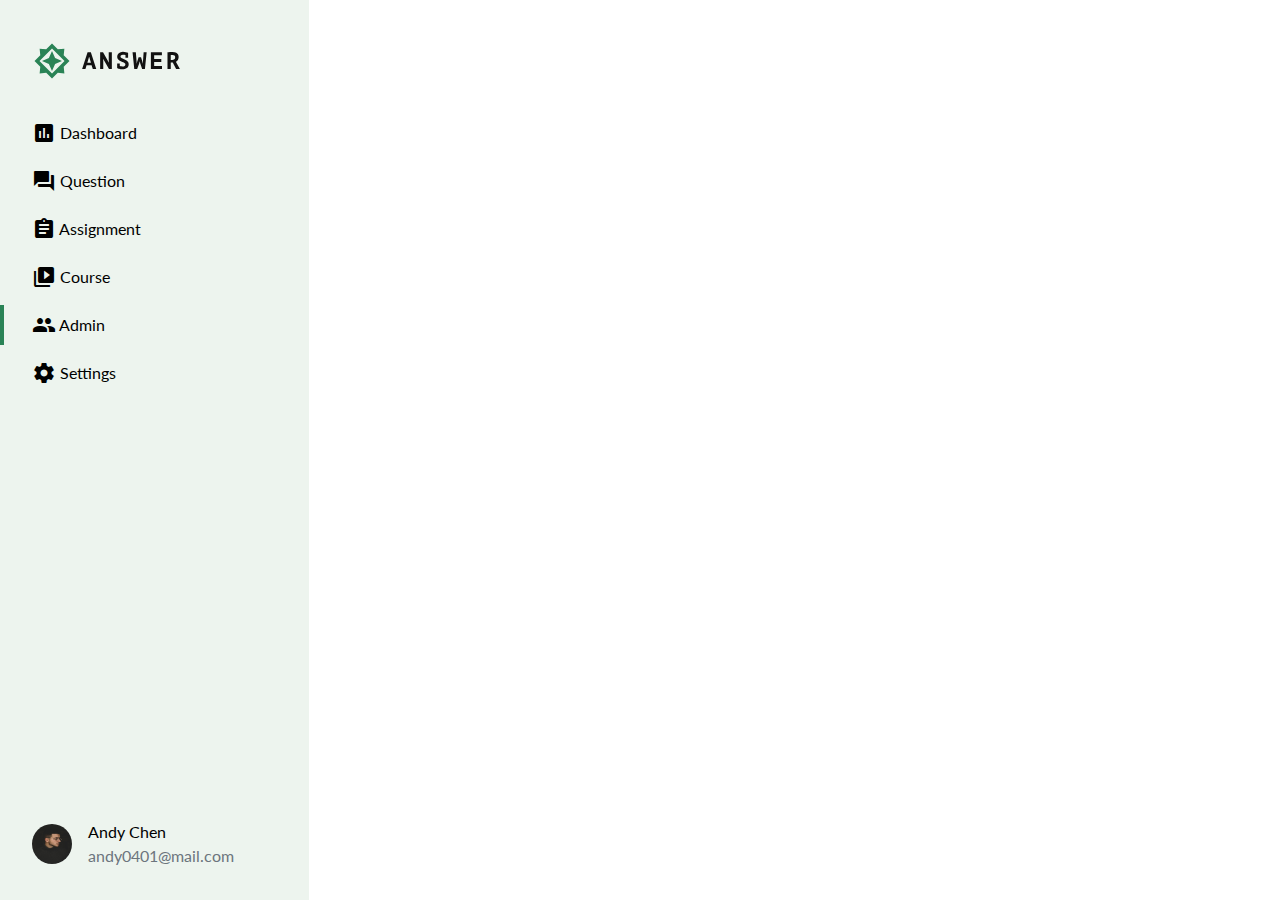
<file: index.html>
<!DOCTYPE html>
<html lang="en">

<head>
  <meta charset="UTF-8">
  <meta name="viewport" content="width=device-width, initial-scale=1.0">
  <meta http-equiv="X-UA-Compatible" content="ie=edge">
  <title>ANSWER | Assignment</title>
  <link href="https://fonts.googleapis.com/css2?family=Lato:wght@400;700&display=swap" rel="stylesheet">
  <link rel="stylesheet" href="https://fonts.googleapis.com/icon?family=Material+Icons">
  <link rel="stylesheet" href="./assets/style/all.css">
</head>

<body>
  <div class="container-fluid pl-0">
    <div class="row">
      <div class="sidebar col-md-3 bg-secondary d-flex flex-column justify-content-between">
        <div>
          <h1 class="sidebar__title ml-5 my-5">
          <a href="index.html">
            <img src="./assets/images/logo-ANSWER.svg" alt="logo">
          </a>
        </h1>
        <ul class="sidebar__menu list-unstyled">
        <li>
          <a href="#" class="mb-2 pl-5 py-2">
          <span class="material-icons">poll</span>
          Dashboard</a>
        </li>
        <li><a href="#" class="mb-2 pl-5 py-2">
          <span class="material-icons">question_answer</span>
          Question</a></li>
        <li><a href="#" class="mb-2 pl-5 py-2">
          <span class="material-icons">assignment</span>
          Assignment</a></li>
        <li><a href="#" class="mb-2 pl-5 py-2">
          <span class="material-icons">video_library</span>
          Course</a></li>
        <li><a href="admin.html" class="active mb-2 pl-5 py-2">
          <span class="material-icons">people</span>
          Admin</a></li>
        <li><a href="#" class="mb-2 pl-5 py-2">
          <span class="material-icons">settings</span>
          Settings
        </a></li>
        </ul>

        </div>
        <div class="sidebar__user d-flex align-items-center ml-5 pb-5">
          <img src="./assets/images/andychen.jpeg" alt="andy" class="image rounded-circle mr-3">
          <div class="d-flex flex-column">
            <p class="mb-0">Andy Chen</p>
            <p class="text-muted mb-0">andy0401@mail.com</p>
          </div>
        </div>
      </div>
      <div class="col-md-9 pt-5 px-5">
        


      </div>
    
    </div>
  </div>

  <script src="https://code.jquery.com/jquery-3.4.1.slim.min.js" integrity="sha384-J6qa4849blE2+poT4WnyKhv5vZF5SrPo0iEjwBvKU7imGFAV0wwj1yYfoRSJoZ+n" crossorigin="anonymous"></script>
  <script src="https://cdn.jsdelivr.net/npm/popper.js@1.16.0/dist/umd/popper.min.js" integrity="sha384-Q6E9RHvbIyZFJoft+2mJbHaEWldlvI9IOYy5n3zV9zzTtmI3UksdQRVvoxMfooAo" crossorigin="anonymous"></script>
  <script src="https://stackpath.bootstrapcdn.com/bootstrap/4.4.1/js/bootstrap.min.js" integrity="sha384-wfSDF2E50Y2D1uUdj0O3uMBJnjuUD4Ih7YwaYd1iqfktj0Uod8GCExl3Og8ifwB6" crossorigin="anonymous"></script>
  <script src="./assets/js/vendors.js"></script>
  <script src="./assets/js/all.js"></script>
</body>

</html>
</file>
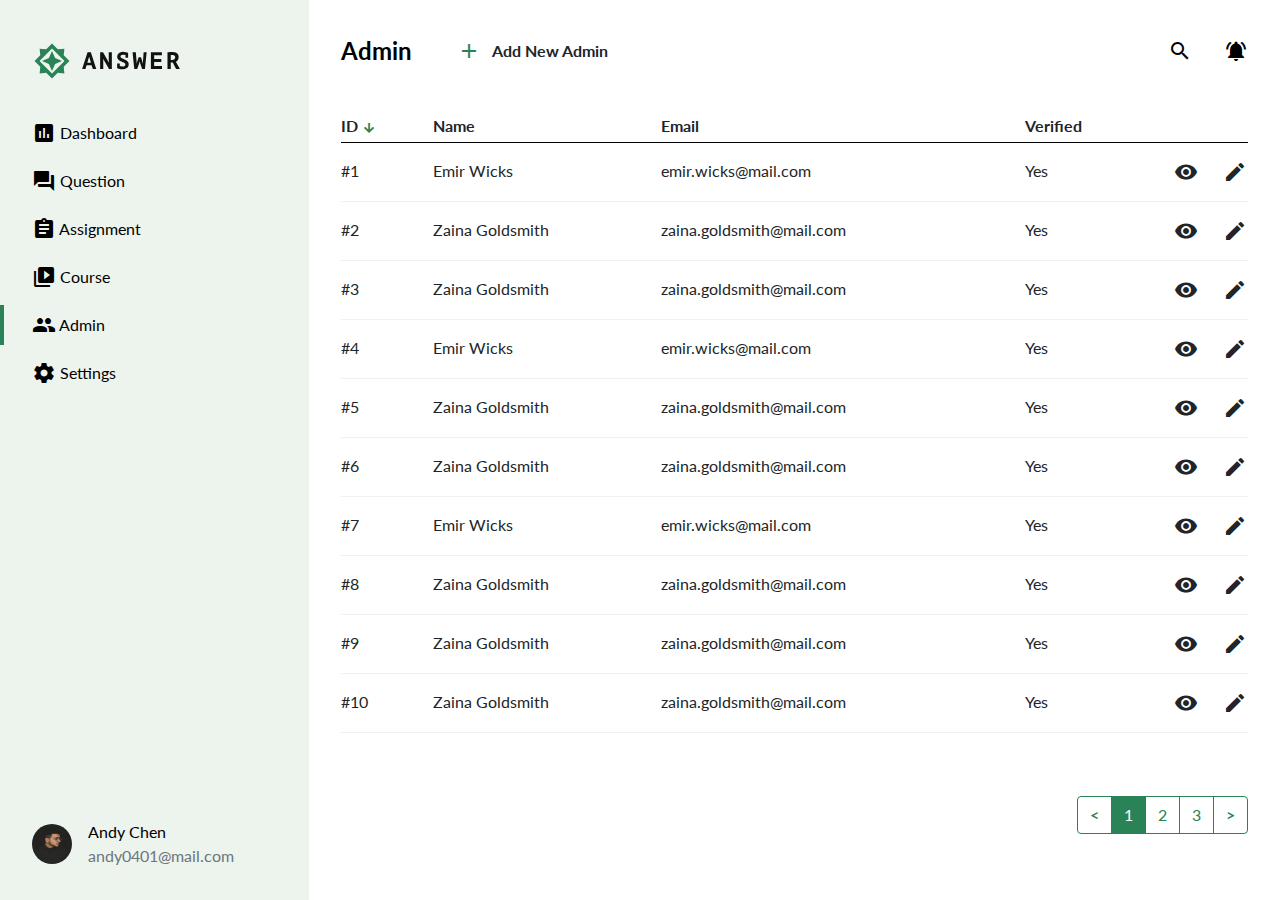
<file: admin.html>
<!DOCTYPE html>
<html lang="en">

<head>
  <meta charset="UTF-8">
  <meta name="viewport" content="width=device-width, initial-scale=1.0">
  <meta http-equiv="X-UA-Compatible" content="ie=edge">
  <title>ANSWER｜Admin</title>
  <link href="https://fonts.googleapis.com/css2?family=Lato:wght@400;700&display=swap" rel="stylesheet">
  <link rel="stylesheet" href="https://fonts.googleapis.com/icon?family=Material+Icons">
  <link rel="stylesheet" href="./assets/style/all.css">
</head>

<body>
  <div class="container-fluid pl-0">
    <div class="row">
      <div class="sidebar col-md-3 bg-secondary d-flex flex-column justify-content-between">
        <div>
          <h1 class="sidebar__title ml-5 my-5">
          <a href="index.html">
            <img src="./assets/images/logo-ANSWER.svg" alt="logo">
          </a>
        </h1>
        <ul class="sidebar__menu list-unstyled">
        <li>
          <a href="#" class="mb-2 pl-5 py-2">
          <span class="material-icons">poll</span>
          Dashboard</a>
        </li>
        <li><a href="#" class="mb-2 pl-5 py-2">
          <span class="material-icons">question_answer</span>
          Question</a></li>
        <li><a href="#" class="mb-2 pl-5 py-2">
          <span class="material-icons">assignment</span>
          Assignment</a></li>
        <li><a href="#" class="mb-2 pl-5 py-2">
          <span class="material-icons">video_library</span>
          Course</a></li>
        <li><a href="admin.html" class="active mb-2 pl-5 py-2">
          <span class="material-icons">people</span>
          Admin</a></li>
        <li><a href="#" class="mb-2 pl-5 py-2">
          <span class="material-icons">settings</span>
          Settings
        </a></li>
        </ul>

        </div>
        <div class="sidebar__user d-flex align-items-center ml-5 pb-5">
          <img src="./assets/images/andychen.jpeg" alt="andy" class="image rounded-circle mr-3">
          <div class="d-flex flex-column">
            <p class="mb-0">Andy Chen</p>
            <p class="text-muted mb-0">andy0401@mail.com</p>
          </div>
        </div>
      </div>
      <div class="col-md-9 pt-5 px-5">
        
<header class="mb-6">
  <div class="d-flex align-items-center">
    <h1 class="h4 mr-5">Admin</h1>
    <button type="button" class="btn font-weight-bold" data-toggle="modal" data-target="#AddNewAdmin">
      <span class="material-icons pr-2 text-primary" aria-hidden>add</span>
      Add New Admin
    </button>
    <ul class="d-flex ml-auto list-unstyled align-items-center mb-0">
      <li class="nav-item">
        <a href="#" class="nav-link py-0 line-height-1">
          <span class="material-icons">search</span>
        </a>
      </li>
      <li class="nav-item">
        <a href="#" class="nav-link py-0 pr-0 line-height-1">
          <span class="material-icons">notifications_active</span>        
        </a>
      </li>
    </ul>
  </div>
</header>

<main>
    <table class="table table-hover">
      <thead class="thead">
        <tr>
          <th scope="col" class="py-1 pl-0">
            ID
            <i class="material-icons text-primary font-weight-bold font-size-sm align-middle">arrow_downward</i>
          </th>
          <th scope="col" class="py-1 pl-0">Name</th>
          <th scope="col" class="py-1 pl-0">Email</th>
          <th scope="col" class="py-1 pl-0">Verified</th>
          <th scope="col" class="py-1 pl-0" width="87"></th>
        </tr>
      </thead>
      <tbody>
        <tr>
          <td>#1</td>
          <td>Emir Wicks</td>
          <td>emir.wicks@mail.com</td>
          <td>Yes</td>
          <td class="pt-0">
            <div class="btn-group" role="group" aria-label="btn-group">
              <button type="button" class="btn py-3" data-toggle="modal" data-target="#view">
                <span class="material-icons">visibility</span>
              </button>
              <button type="button" class="btn pr-0" data-toggle="modal" data-target="#EditAdmin">
                <span class="material-icons">edit</span>
              </button>
            </div>
          </td>
        </tr>
        <tr>
          <td>#2</td>
          <td>Zaina Goldsmith</td>
          <td>zaina.goldsmith@mail.com</td>
          <td>Yes</td>
          <td class="pt-0">
            <div class="btn-group" role="group" aria-label="btn-group">
              <button type="button" class="btn py-3" data-toggle="modal" data-target="#view">
                <span class="material-icons">visibility</span>
              </button>
              <button type="button" class="btn pr-0" data-toggle="modal" data-target="#EditAdmin">
                <span class="material-icons">edit</span>
              </button>
            </div>
          </td>
        </tr>
        <tr>
          <td>#3</td>
          <td>Zaina Goldsmith</td>
          <td>zaina.goldsmith@mail.com</td>
          <td>Yes</td>
          <td class="pt-0">
            <div class="btn-group" role="group" aria-label="btn-group">
              <button type="button" class="btn py-3" data-toggle="modal" data-target="#view">
                <span class="material-icons">visibility</span>
              </button>
              <button type="button" class="btn pr-0" data-toggle="modal" data-target="#EditAdmin">
                <span class="material-icons">edit</span>
              </button>
            </div>
          </td>
        </tr>
        <tr>
          <td>#4</td>
          <td>Emir Wicks</td>
          <td>emir.wicks@mail.com</td>
          <td>Yes</td>
          <td class="pt-0">
            <div class="btn-group" role="group" aria-label="btn-group">
              <button type="button" class="btn py-3" data-toggle="modal" data-target="#view">
                <span class="material-icons">visibility</span>
              </button>
              <button type="button" class="btn pr-0" data-toggle="modal" data-target="#EditAdmin">
                <span class="material-icons">edit</span>
              </button>
            </div>
          </td>
        </tr>
        <tr>
          <td>#5</td>
          <td>Zaina Goldsmith</td>
          <td>zaina.goldsmith@mail.com</td>
          <td>Yes</td>
          <td class="pt-0">
            <div class="btn-group" role="group" aria-label="btn-group">
              <button type="button" class="btn py-3" data-toggle="modal" data-target="#view">
                <span class="material-icons">visibility</span>
              </button>
              <button type="button" class="btn pr-0" data-toggle="modal" data-target="#EditAdmin">
                <span class="material-icons">edit</span>
              </button>
            </div>
          </td>
        </tr>
        <tr>
          <td>#6</td>
          <td>Zaina Goldsmith</td>
          <td>zaina.goldsmith@mail.com</td>
          <td>Yes</td>
          <td class="pt-0">
            <div class="btn-group" role="group" aria-label="btn-group">
              <button type="button" class="btn py-3" data-toggle="modal" data-target="#view">
                <span class="material-icons">visibility</span>
              </button>
              <button type="button" class="btn pr-0" data-toggle="modal" data-target="#EditAdmin">
                <span class="material-icons">edit</span>
              </button>
            </div>
          </td>
        </tr>
        <tr>
          <td>#7</td>
          <td>Emir Wicks</td>
          <td>emir.wicks@mail.com</td>
          <td>Yes</td>
          <td class="pt-0">
            <div class="btn-group" role="group" aria-label="btn-group">
              <button type="button" class="btn py-3" data-toggle="modal" data-target="#view">
                <span class="material-icons">visibility</span>
              </button>
              <button type="button" class="btn pr-0" data-toggle="modal" data-target="#EditAdmin">
                <span class="material-icons">edit</span>
              </button>
            </div>
          </td>
        </tr>
        <tr>
          <td>#8</td>
          <td>Zaina Goldsmith</td>
          <td>zaina.goldsmith@mail.com</td>
          <td>Yes</td>
          <td class="pt-0">
            <div class="btn-group" role="group" aria-label="btn-group">
              <button type="button" class="btn py-3" data-toggle="modal" data-target="#view">
                <span class="material-icons">visibility</span>
              </button>
              <button type="button" class="btn pr-0" data-toggle="modal" data-target="#EditAdmin">
                <span class="material-icons">edit</span>
              </button>
            </div>
          </td>
        </tr>
        <tr>
          <td>#9</td>
          <td>Zaina Goldsmith</td>
          <td>zaina.goldsmith@mail.com</td>
          <td>Yes</td>
          <td class="pt-0">
            <div class="btn-group" role="group" aria-label="btn-group">
              <button type="button" class="btn py-3" data-toggle="modal" data-target="#view">
                <span class="material-icons">visibility</span>
              </button>
              <button type="button" class="btn pr-0" data-toggle="modal" data-target="#EditAdmin">
                <span class="material-icons">edit</span>
              </button>
            </div>
          </td>
        </tr>
        <tr>
          <td>#10</td>
          <td>Zaina Goldsmith</td>
          <td>zaina.goldsmith@mail.com</td>
          <td>Yes</td>
          <td class="pt-0">
            <div class="btn-group" role="group" aria-label="btn-group">
              <button type="button" class="btn py-3" data-toggle="modal" data-target="#view">
                <span class="material-icons">visibility</span>
              </button>
              <button type="button" class="btn pr-0" data-toggle="modal" data-target="#EditAdmin">
                <span class="material-icons">edit</span>
              </button>
            </div>
          </td>
        </tr>
      </tbody>
    </table>
    <nav aria-label="Page navigation">
      <ul class="pagination justify-content-end">
        <li class="page-item">
          <a class="page-link border-primary font-weight-bold" href="#" aria-label="Previous">
            <span calss="text-primary"><</span>
          </a>
        </li>
        <li class="page-item active"><a class="page-link border-primary" href="#">1</a></li>
        <li class="page-item"><a class="page-link border-primary" href="#">2</a></li>
        <li class="page-item"><a class="page-link border-primary" href="#">3</a></li>
        <li class="page-item">
          <a class="page-link border-primary font-weight-bold" href="#" aria-label="Next">
            <span calss="text-primary">></span>
          </a>
        </li>
      </ul>
    </nav>
    <!-- Add New Admin Modal -->
    <div class="modal fade" id="AddNewAdmin" tabindex="-1" role="dialog" aria-labelledby="AddNewAdminTitle" aria-hidden="true">
      <div class="modal-dialog" role="document">
        <div class="modal-content">
          <div class="modal-header border-bottom-0 p-5">
            <h5 class="modal-title" id="AddNewAdminTitle">New Admin</h5>
            <button type="button" class="close" data-dismiss="modal" aria-label="Close">
              <span aria-hidden="true">&times;</span>
            </button>
          </div>
          <form>
            <div class="modal-body px-5 py-0">
              <div class="border-bottom pb-2 mb-4">
                <p class="h5 font-weight-bold mb-3">Account</p>
                <div class="form-group">
                  <label for="name">Name</label>
                  <input type="text" class="form-control custom-input-height p-3 border-dark" id="name" aria-describedby="nameHelp">
                </div>
                <div class="form-group">
                  <label for="Email">Email</label>
                  <input type="email" class="form-control custom-input-height p-3 border-dark" id="Email" aria-describedby="emailHelp">
                </div>
              </div>
              <div class="border-bottom pb-4 mb-4">
                <p class="h5 font-weight-bold mb-3">Verification</p>
                <p class="font-weight-bold mb-3">
                  <span class="material-icons mr-2 align-top text-warning">warning</span>
                  unverified
                </p>
                <button type="button" 
                  class="btn btn-outline-primary btn-block py-3">Send Verification Mail</button>
              </div>
              <div class="border-bottom pb-4 mb-4">
                <div class="form-group">
                  <label for="levelSelect" class="h5 font-weight-bold mb-3">Access Level</label>
                  <select class="form-control border-dark p-3 custom-input-height" id="levelSelect">
                    <option selected disabled>-Choose access level-</option>
                    <option value="1">1</option>
                    <option value="2">2</option>
                    <option value="3">3</option>
                    <option value="4">4</option>
                    <option value="5">5</option>
                  </select>
                </div>
              </div>
              <div class="pb-4">
                <p class="h5 font-weight-bold mb-3">Custom Access</p>
                <div class="custom-control custom-checkbox mb-3">
                  <input type="checkbox" class="custom-control-input" id="lecture">
                  <label class="custom-control-label" for="lecture">lecture</label>
                </div>
                <div class="custom-control custom-checkbox mb-3">
                  <input class="custom-control-input" type="checkbox" value="Coupon" id="Coupon">
                  <label class="custom-control-label" for="Coupon">
                    Coupon
                  </label>
                </div>
                <div class="custom-control custom-checkbox mb-3">
                  <input class="custom-control-input" type="checkbox" value="Message" id="Message">
                  <label class="custom-control-label" for="Message">
                    Message
                  </label>
                </div>
                <div class="custom-control custom-checkbox mb-3">
                  <input class="custom-control-input" type="checkbox" value="Setting" id="Setting">
                  <label class="custom-control-label" for="Setting">
                    Setting
                  </label>
                </div>
                <div class="custom-control custom-checkbox mb-3">
                  <input class="custom-control-input" type="checkbox" value="task menu" id="task">
                  <label class="custom-control-label" for="task">
                    task menu
                  </label>
                </div>
              </div>
            </div>
            <div class="modal-footer border-top-0">
              <button type="button" class="btn btn-secondary" data-dismiss="modal">Cancel</button>
              <button type="submit" class="btn btn-primary">Add</button>
            </div>
          </form>
        </div>
      </div>
    </div>
    <!-- Edit Admin Modal -->
    <div class="modal fade" id="EditAdmin" tabindex="-1" role="dialog" aria-labelledby="EditAdminTitle" aria-hidden="true">
      <div class="modal-dialog" role="document">
        <div class="modal-content">
          <div class="modal-header border-bottom-0 p-5">
            <h5 class="modal-title" id="EditAdminTitle">Edit Admin</h5>
            <button type="button" class="close" data-dismiss="modal" aria-label="Close">
              <span aria-hidden="true">&times;</span>
            </button>
          </div>
          <form>
            <div class="modal-body px-5 py-0">
              <div class="border-bottom pb-2 mb-4">
                <p class="h5 font-weight-bold mb-3">Account</p>
                <div class="form-group">
                  <label for="name">Name</label>
                  <input type="text" value="Emir Wicks"
                    class="form-control custom-input-height p-3 bg-secondary border-0" id="name" aria-describedby="nameHelp">
                </div>
                <div class="form-group">
                  <label for="Email">Email</label>
                  <input type="email" value="emir.wicks@mail.com"
                    class="form-control custom-input-height p-3 bg-secondary border-0" id="Email" aria-describedby="emailHelp">
                </div>
              </div>
              <div class="border-bottom pb-4 mb-4">
                <p class="h5 font-weight-bold mb-3">Verification</p>
                <div class="d-flex justify-content-between">
                  <p class="font-weight-bold mb-3">
                    <span class="material-icons mr-2 align-top text-primary">check_circle</span>
                    Verified
                  </p>
                  <p class="font-size-sm">2020/4/12</p>
                </div>
                <button type="button" disabled
                  class="btn btn-outline-primary btn-block py-3">Send Verification Mail</button>
              </div>
              <div class="border-bottom pb-2 mb-4">
                <div class="form-group">
                  <label for="levelSelect" class="h5 font-weight-bold mb-3">Access Level</label>
                  <select class="form-control border-dark p-3 custom-input-height" id="levelSelect">
                    <option disabled>-Choose access level-</option>
                    <option selected value="Admin">Admin</option>
                    <option value="1">1</option>
                    <option value="2">2</option>
                    <option value="3">3</option>
                    <option value="4">4</option>
                    <option value="5">5</option>
                  </select>
                </div>
              </div>
              <div class="border-bottom pb-2 mb-4">
                <p class="h5 font-weight-bold mb-3">Custom Access</p>
                <div class="custom-control custom-checkbox mb-3">
                  <input type="checkbox" class="custom-control-input" id="edit-lecture">
                  <label class="custom-control-label" for="edit-lecture">lecture</label>
                </div>
                <div class="custom-control custom-checkbox mb-3">
                  <input class="custom-control-input" type="checkbox" value="Coupon" id="edit-coupon">
                  <label class="custom-control-label" for="edit-coupon">
                    Coupon
                  </label>
                </div>
                <div class="custom-control custom-checkbox mb-3">
                  <input class="custom-control-input" type="checkbox" value="Message" id="edit-message">
                  <label class="custom-control-label" for="edit-message">
                    Message
                  </label>
                </div>
                <div class="custom-control custom-checkbox mb-3">
                  <input class="custom-control-input" type="checkbox" value="Setting" id="edit-setting">
                  <label class="custom-control-label" for="edit-setting">
                    Setting
                  </label>
                </div>
                <div class="custom-control custom-checkbox mb-3">
                  <input class="custom-control-input" type="checkbox" value="task menu" id="edit-task">
                  <label class="custom-control-label" for="edit-task">
                    task menu
                  </label>
                </div>
              </div>
              <div class="pb-4 mb-2">
                <p class="h5 font-weight-bold mb-3">Deactivate Account</p>
                <p class="font-weight-bold text-warning mb-3">
                  <span class="material-icons mr-2 align-top">warning</span>
                  This cannot be undone!
                </p>
                <button type="button" 
                  class="btn btn-outline-warning btn-block py-3">Deactivate This Account</button>
              </div>
            </div>
            <div class="modal-footer border-top-0">
              <button type="button" class="btn btn-secondary" data-dismiss="modal">Cancel</button>
              <button type="submit" class="btn btn-primary">Update</button>
            </div>
          </form>
        </div>
      </div>
    </div>   
    <!-- View Admin Modal -->
    <div class="modal fade" id="view" tabindex="-1" role="dialog" aria-labelledby="viewTitle" aria-hidden="true">
      <div class="modal-dialog modal-dialog-centered" role="document">
        <div class="modal-content">
          <div class="modal-body pt-5 pr-3 pl-5 pb-3">
            <div class="container-fluid">
              <div class="row">
                <div class="col-md-5 admin-img"></div>
                <div class="col-md-7">
                  <ul class="list-unstyled mb-2">
                    <li class="d-flex justify-content-between mb-1">
                      <p>#1</p>
                      <button type="button" class="close" data-dismiss="modal" aria-label="Close">
                        <span aria-hidden="true">&times;</span>
                      </button>
                    </li>
                    <li>Admin</li>
                    <li class="font-weight-bold h4 mb-1">Emir Wicks</li>
                    <li class="text-light font-size-sm mb-2">emir.wicks@mail.com</li>
                    <li class="d-flex justify-content-between">
                      <div class="bg-secondary p-1">verified</div>
                      <button class="btn close" type="button" data-toggle="collapse" data-target="#collapse-view-admin" aria-expanded="false" aria-controls="collapse-view-admin">
                        <span class="material-icons text-primary">expand_less</span>
                      </button>
                    </li>
                  </ul>
                  <div class="collapse pb-3 pt-4" id="collapse-view-admin">
                    <div class="d-flex">
                      <button type="button" class="btn btn-outline-warning flex-grow-1 mr-3" data-dismiss="modal">deactivate</button>
                      <button type="button" class="btn btn-primary flex-grow-1"
                        data-toggle="modal" data-target="#EditAdmin" data-dismiss="modal">
                        edit
                      </button>
                    </div>
                  </div>
                </div>
              </div>
            </div>
          </div>
        </div>
      </div>
    </div>
  </main>
      </div>
    
    </div>
  </div>

  <script src="https://code.jquery.com/jquery-3.4.1.slim.min.js" integrity="sha384-J6qa4849blE2+poT4WnyKhv5vZF5SrPo0iEjwBvKU7imGFAV0wwj1yYfoRSJoZ+n" crossorigin="anonymous"></script>
  <script src="https://cdn.jsdelivr.net/npm/popper.js@1.16.0/dist/umd/popper.min.js" integrity="sha384-Q6E9RHvbIyZFJoft+2mJbHaEWldlvI9IOYy5n3zV9zzTtmI3UksdQRVvoxMfooAo" crossorigin="anonymous"></script>
  <script src="https://stackpath.bootstrapcdn.com/bootstrap/4.4.1/js/bootstrap.min.js" integrity="sha384-wfSDF2E50Y2D1uUdj0O3uMBJnjuUD4Ih7YwaYd1iqfktj0Uod8GCExl3Og8ifwB6" crossorigin="anonymous"></script>
  <script src="./assets/js/vendors.js"></script>
  <script src="./assets/js/all.js"></script>
</body>

</html>
</file>
